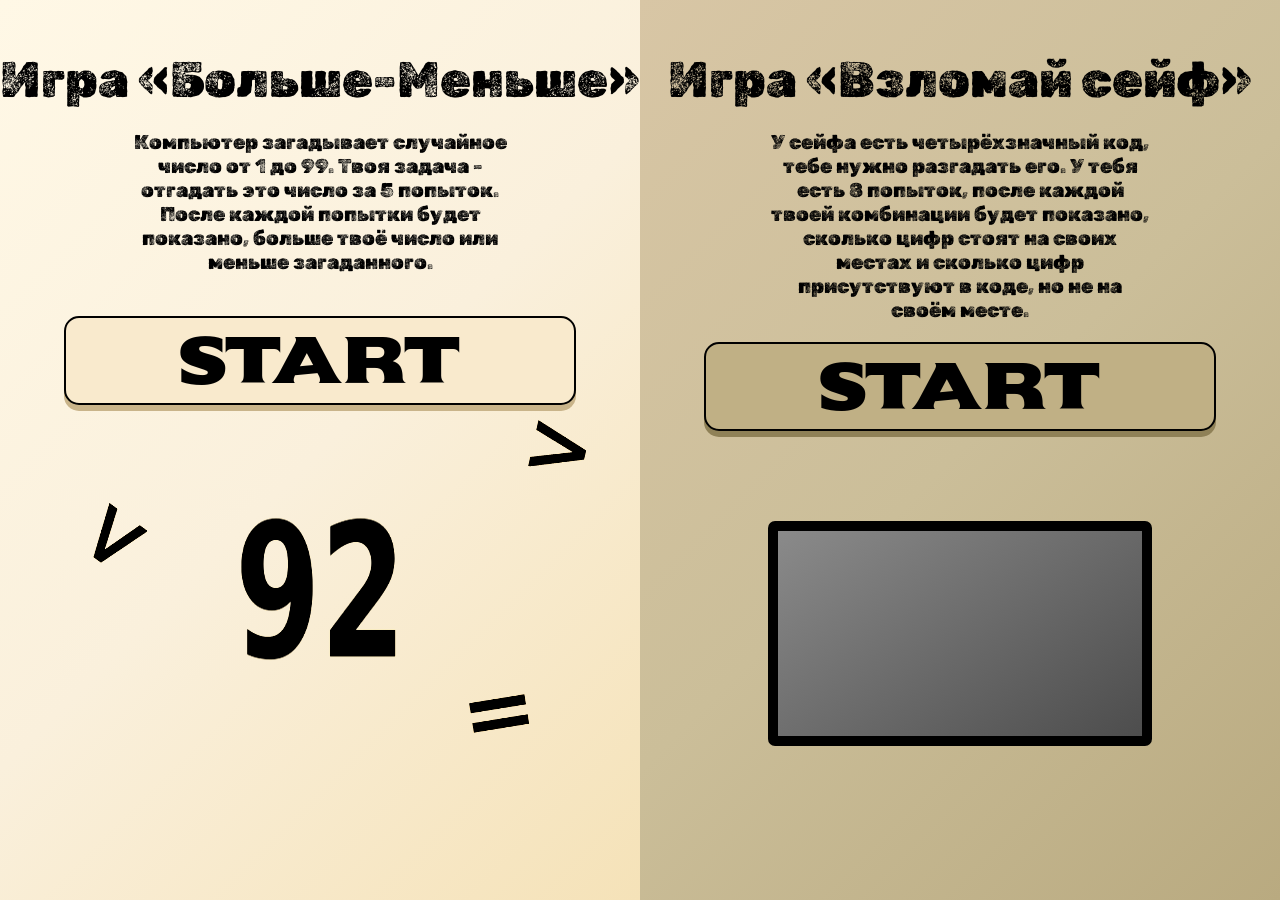
<file: Index.html>
<!DOCTYPE html>
<html lang="en">
<head>
    <link rel="stylesheet" href="style.css">
    <script src="script.js" defer></script>
    <meta charset="UTF-8">
    <meta name="viewport" content="width=device-width, initial-scale=1.0">
    <title>2 in 1</title>
</head>
<body>
    <div class="one">
        <p class="title1"> Игра «Больше-Меньше» </p>
        <p class="txt1"> Компьютер загадывает случайное число от 1 до 99. Твоя задача - отгадать это число за 5 попыток. После каждой попытки будет показано, больше твоё число или меньше загаданного.</p>
        <div class="button1"> Start </div>
        <img class='numbers' src="numbers.gif">
        <audio id="bg-audio" loop>
            <source src="music.mp3" type="audio/mpeg">
        </audio>
        <img class='equals' src="equals.gif">
        <img class='less' src="less_than.gif">
        <img class='greater' src="greater_than.gif">
    </div>
    <div class="two"> 
        <p class="title2"> Игра «Взломай сейф» </p>
        <p class="txt2"> У сейфа есть четырёхзначный код, тебе нужно разгадать его. У тебя есть 8 попыток, после каждой твоей комбинации будет показано, сколько цифр стоят на своих местах и сколько цифр присутствуют в коде, но не на своём месте. </p>
        <div class="button2"> Start </div>
        <div class="safe">
            <div>
                
            </div>
        </div>
    </div>
</body>
</file>
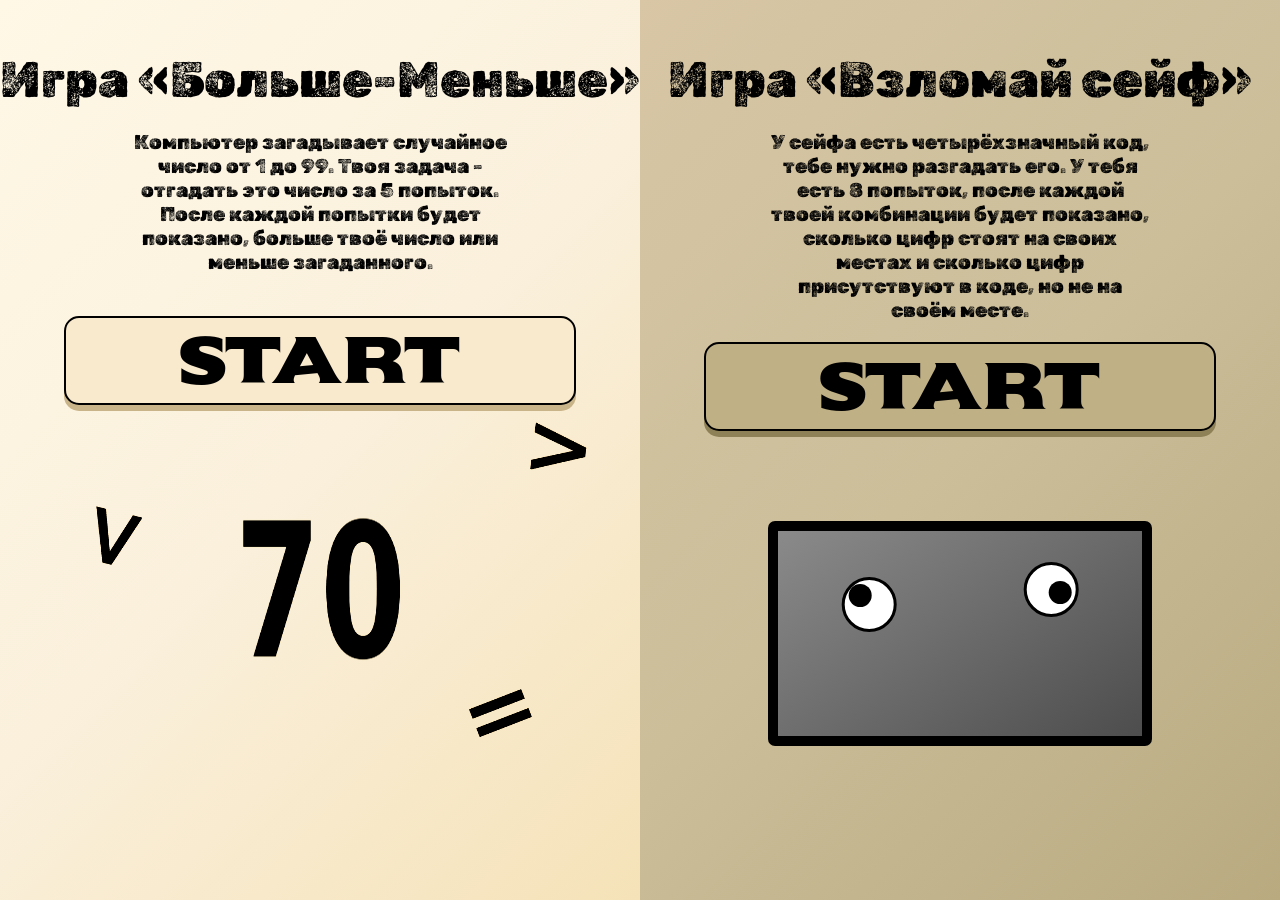
<file: index.html>
<!DOCTYPE html>
<html lang="en">
<head>
    <link rel="stylesheet" href="style.css">
    <script src="script.js" defer></script>
    <meta charset="UTF-8">
    <meta name="viewport" content="width=device-width, initial-scale=1.0">
    <title>2 in 1</title>
</head>
<body>
    <!-- Yandex.Metrika counter -->
    <script type="text/javascript">
        (function(m,e,t,r,i,k,a){
            m[i]=m[i]||function(){(m[i].a=m[i].a||[]).push(arguments)};
            m[i].l=1*new Date();
            for (var j = 0; j < document.scripts.length; j++) {if (document.scripts[j].src === r) { return; }}
            k=e.createElement(t),a=e.getElementsByTagName(t)[0],k.async=1,k.src=r,a.parentNode.insertBefore(k,a)
        })(window, document,'script','https://mc.yandex.ru/metrika/tag.js?id=114110083', 'ym');

        ym(114110083, 'init', {ssr:true, webvisor:true, clickmap:true, ecommerce:"dataLayer", referrer: document.referrer, url: location.href, accurateTrackBounce:true, trackLinks:true});
    </script>
    <noscript><div><img src="https://mc.yandex.ru/watch/114110083" style="position:absolute; left:-9999px;" alt="" /></div></noscript>
    <!-- /Yandex.Metrika counter -->
    <div class="one">
        <p class="title1"> Игра «Больше-Меньше» </p>
        <p class="txt1"> Компьютер загадывает случайное число от 1 до 99. Твоя задача - отгадать это число за 5 попыток. После каждой попытки будет показано, больше твоё число или меньше загаданного.</p>
        <div class="button1"> Start </div>
        <img class='numbers' src="numbers.gif">
        <audio id="bg-audio" loop>
            <source src="music.mp3" type="audio/mpeg">
        </audio>
        <img class='equals' src="equals.gif">
        <img class='less' src="less_than.gif">
        <img class='greater' src="greater_than.gif">
    </div>
    <div class="two"> 
        <p class="title2"> Игра «Взломай сейф» </p>
        <p class="txt2"> У сейфа есть четырёхзначный код, тебе нужно разгадать его. У тебя есть 8 попыток, после каждой твоей комбинации будет показано, сколько цифр стоят на своих местах и сколько цифр присутствуют в коде, но не на своём месте. </p>
        <div class="button2"> Start </div>
        
        <div class="safe">
            <div class="safe-inner">
                <div class="safe-eyes">
                    <span class="eye eye-left">
                        <span class="pupil"></span>
                    </span>

                    <span class="eye eye-right">
                        <span class="pupil"></span>
                    </span>
                </div>
            </div>
        </div>
    </div>
    
</body>
</file>
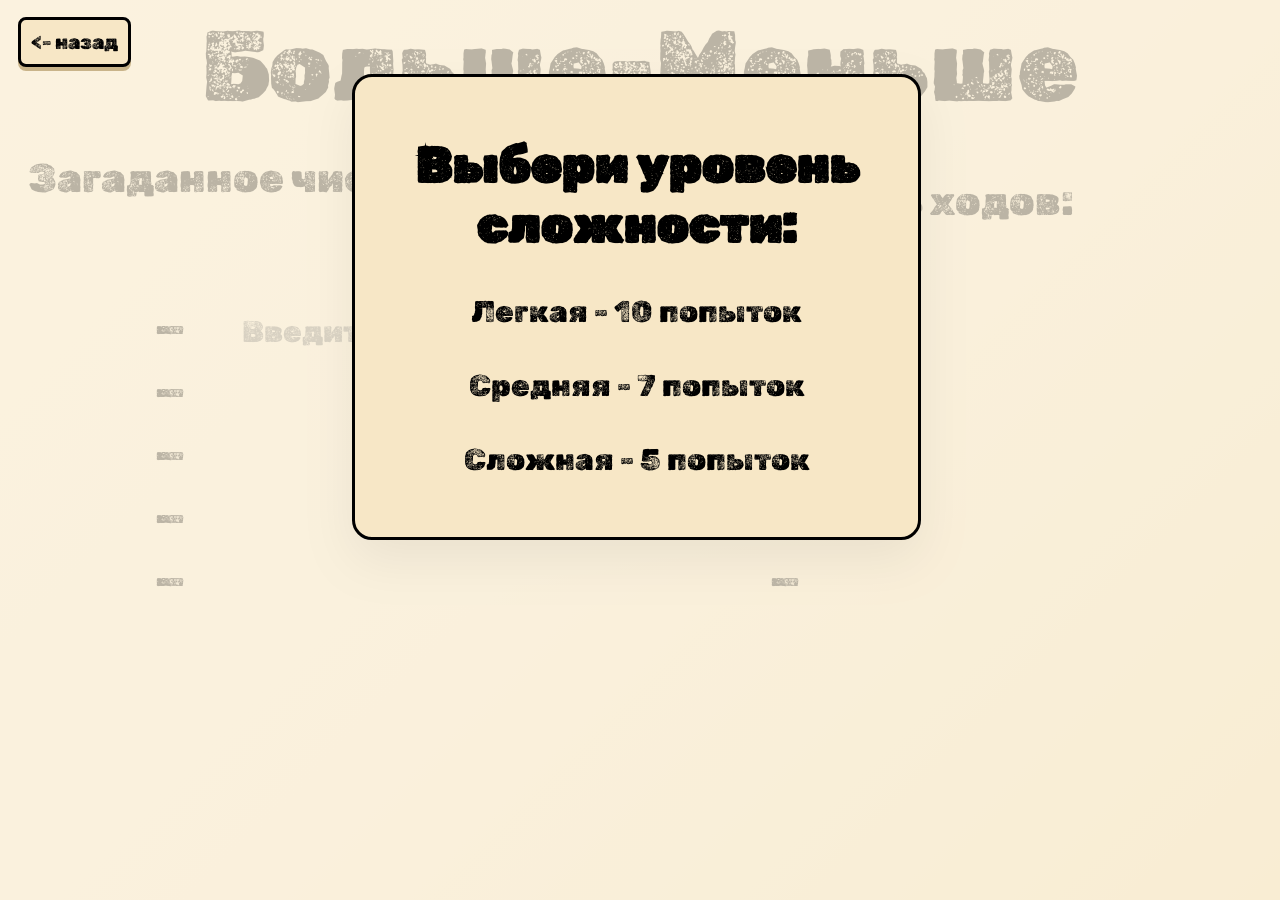
<file: more_less.html>
<!DOCTYPE html>
<html lang="en">
<head>
    <link rel="stylesheet" href="more_less.css">
    <script src="more_less.js" defer></script>
    <meta charset="UTF-8">
    <meta name="viewport" content="width=device-width, initial-scale=1.0">
    <title> Игра «Больше-Меньше» </title>
</head>
<body>
    
    <p  class="exit"> <- назад </p>

    <div class="option">
        <h1> Выбери уровень сложности:</h1>
        <p class="variant easy"> Легкая - 10 попыток </p>
        <p class="variant midd"> Средняя - 7 попыток</p>
        <p class="variant hard"> Сложная - 5 попыток</p>
    </div>
    <p class="title"> Больше-Меньше </p>
    <div class="block1"> 
        <p> Загаданное число ⠀⠀ — ⠀⠀ </p>
        <p class="number">  ? </p>
        <div class="block2"> 
            <p> Осталось ходов:⠀⠀ </p>
            <p class='moves'> ⠀⠀⠀⠀   </p>
            <p class="restart"> Играсть снова </p>
        </div>
    </div>
    <div class="block3">
        <div class="block4">
            <p class=''> ⠀⠀ — <input type="number" class="guess-input" placeholder="Введите число..." autofocus> </p>
            <p> ⠀⠀ — <input type="number" class="guess-input" disabled> </p>
            <p> ⠀⠀ — <input type="number" class="guess-input" disabled> </p>
            <p> ⠀⠀ — <input type="number" class="guess-input" disabled> </p>
            <p> ⠀⠀ — <input type="number" class="guess-input" disabled> </p>
            <p class="ez"> ⠀⠀ — <input type="number" class="guess-input" disabled> </p>
            <p class="ez"> ⠀⠀ — <input type="number" class="guess-input" disabled> </p>
            <p class="ez mid"> ⠀⠀ — <input type="number" class="guess-input" disabled> </p>
            <p class="ez mid"> ⠀⠀ — <input type="number" class="guess-input" disabled> </p>
            <p class="ez mid"> ⠀⠀ — <input type="number" class="guess-input" disabled> </p>
        </div>
    </div>
</body>
</file>
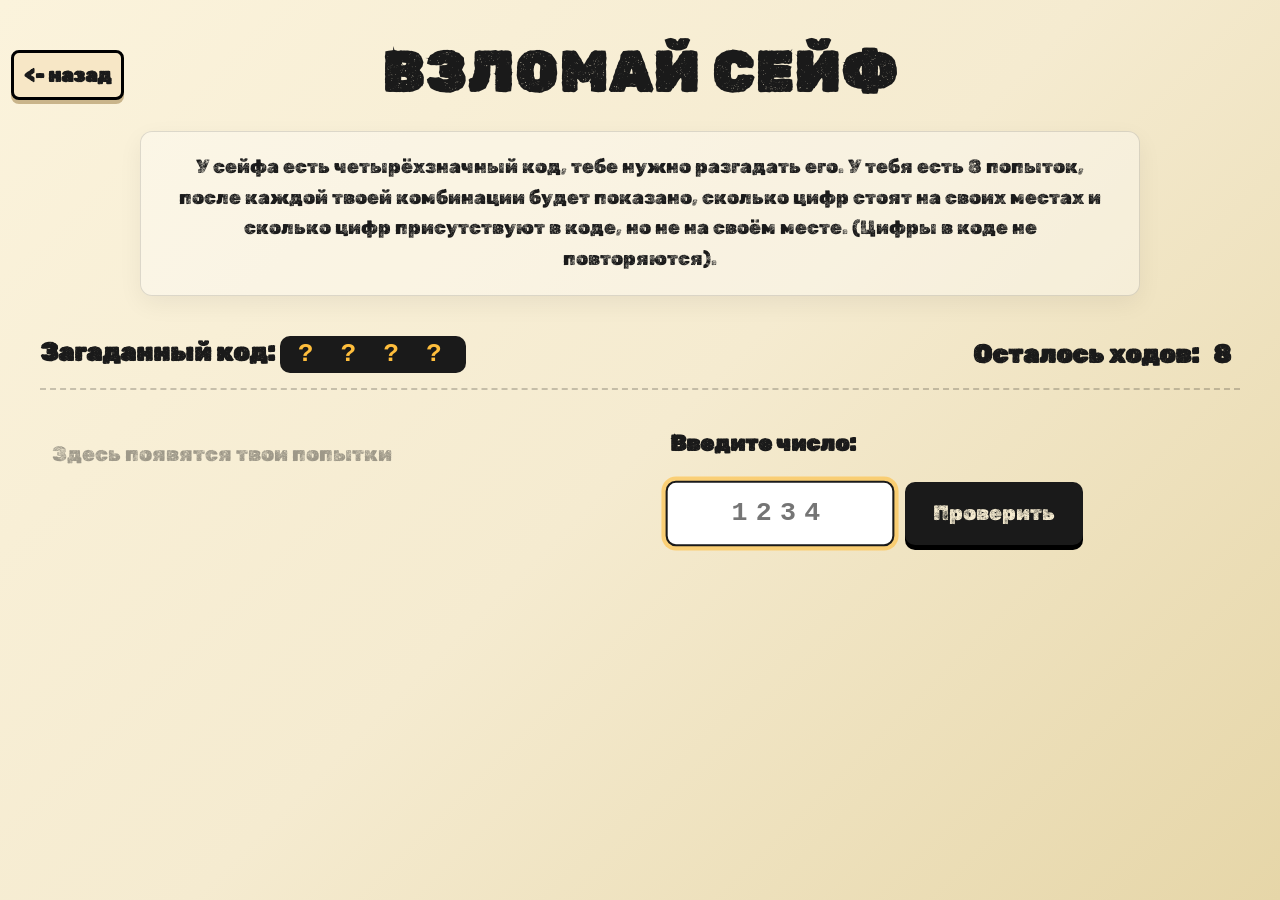
<file: safe.html>
<!DOCTYPE html>
<html lang="en">
<head>
    <link rel="stylesheet" href="safe.css">
    <script src="safe.js" defer></script>
    <meta charset="UTF-8">
    <meta name="viewport" content="width=device-width, initial-scale=1.0">
    <title>Crack the safe</title>
</head>
<body>
    
    <h3  class="exit"> <- назад </h3>

    <div class="container">
        <h1>Взломай сейф</h1>
        
        <div class="description">
            У сейфа есть четырёхзначный код, тебе нужно разгадать его. У тебя есть 8 попыток, 
            после каждой твоей комбинации будет показано, сколько цифр стоят на своих местах 
            и сколько цифр присутствуют в коде, но не на своём месте. (Цифры в коде не повторяются).
        </div>

        <div class="game-status">
            <div>Загаданный код: <span id="secret-display">? ? ? ?</span></div>
            <div>Осталось ходов: <span id="attempts-left">5</span></div>
        </div>

        <div class="game-area">
            <div class="history-panel" id="history-panel">
            </div>

            <div class="input-panel">
                <label for="user-guess">Введите число:</label>
                <div class="input-group">
                    <input type="text" id="user-guess" maxlength="4" placeholder="1234" autocomplete="off">
                    <button id="submit-btn">Проверить</button>
                </div>
                <div class="message" id="message"></div>
                <button id="restart-btn" style="display: none; margin-top: 10px;">Играть снова</button>
            </div>
        </div>
    </div>
</body>
</file>
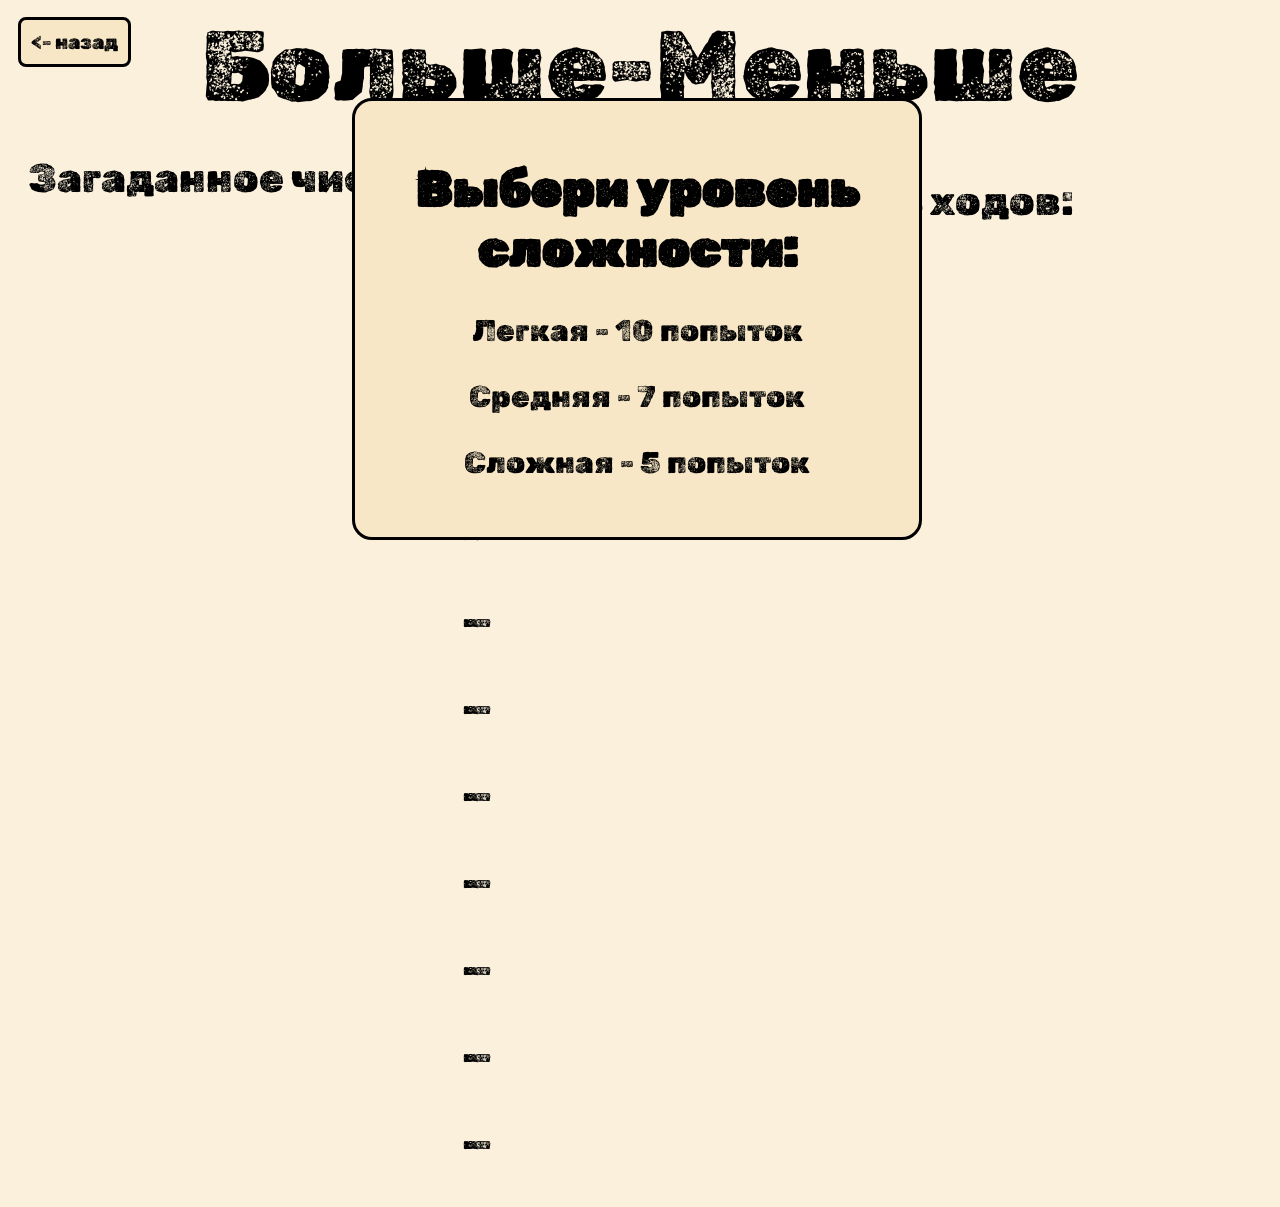
<file: Project 2 in 1/more_less.html>
<!DOCTYPE html>
<html lang="en">
<head>
    <link rel="stylesheet" href="more_less.css">
    <script src="more_less.js" defer></script>
    <meta charset="UTF-8">
    <meta name="viewport" content="width=device-width, initial-scale=1.0">
    <title> Игра «Больше-Меньше» </title>
</head>
<body>
    
    <p  class="exit"> <- назад </p>

    <div class="option">
        <h1> Выбери уровень сложности:</h1>
        <p class="variant easy"> Легкая - 10 попыток </p>
        <p class="variant midd"> Средняя - 7 попыток</p>
        <p class="variant hard"> Сложная - 5 попыток</p>
    </div>
    <p class="title"> Больше-Меньше </p>
    <div class="block1"> 
        <p> Загаданное число ⠀⠀ — ⠀⠀ </p>
        <p class="number">  ? </p>
        <div class="block2"> 
            <p> Осталось ходов:⠀⠀ </p>
            <p class='moves'> ⠀⠀⠀⠀ </p>
        </div>
    </div>
    <div class="block3">
        <div class="block4">
            <p class=''> ⠀⠀ — <input type="number" class="guess-input" placeholder="Введите число..." autofocus> </p>
            <p> ⠀⠀ — <input type="number" class="guess-input" disabled> </p>
            <p> ⠀⠀ — <input type="number" class="guess-input" disabled> </p>
            <p> ⠀⠀ — <input type="number" class="guess-input" disabled> </p>
            <p> ⠀⠀ — <input type="number" class="guess-input" disabled> </p>
            <p class="ez"> ⠀⠀ — <input type="number" class="guess-input" disabled> </p>
            <p class="ez"> ⠀⠀ — <input type="number" class="guess-input" disabled> </p>
            <p class="ez mid"> ⠀⠀ — <input type="number" class="guess-input" disabled> </p>
            <p class="ez mid"> ⠀⠀ — <input type="number" class="guess-input" disabled> </p>
            <p class="ez mid"> ⠀⠀ — <input type="number" class="guess-input" disabled> </p>
        </div>
    </div>
</body>
</file>
<file: style.css>
@import url('https://fonts.googleapis.com/css2?family=Sekuya&display=swap');
@import url('https://fonts.googleapis.com/css2?family=Black+Ops+One&display=swap');
@import url('https://fonts.googleapis.com/css2?family=Rubik+Dirt&display=swap');

body {
    width: 100vw;
    height: 100vh;
    margin: 0;
    display: flex;
    flex-direction: row;
    overflow: hidden;
    animation: pageIn 0.8s ease both;
}

@keyframes pageIn {
    from { opacity: 0; }
    to   { opacity: 1; }
}

@keyframes slideLeft {
    from { opacity: 0; transform: translateX(-60px); }
    to   { opacity: 1; transform: translateX(0); }
}

@keyframes slideRight {
    from { opacity: 0; transform: translateX(60px); }
    to   { opacity: 1; transform: translateX(0); }
}

@keyframes dropIn {
    from { opacity: 0; transform: translateY(-30px); }
    to   { opacity: 1; transform: translateY(0); }
}

@keyframes float {
    0%, 100% { transform: translateY(0) rotate(-3deg); }
    50%      { transform: translateY(-14px) rotate(3deg); }
}

@keyframes safeGlow {
    0%, 100% { box-shadow: 0 0 0 rgba(0, 0, 0, 0); }
    50%      { box-shadow: 0 0 25px rgba(90, 60, 20, 0.45); }
}

.one {
    width: 50vw;
    height: 100vh;
    text-align: center;
    background: linear-gradient(135deg, #fff8e6 0%, #faf0dc 50%, #f5e2b8 100%);
    animation: slideLeft 0.9s cubic-bezier(.2, .8, .2, 1) both;
    position: relative;
    overflow: hidden;
}

.title1 {
    font-size: 50px;
    font-family: "Rubik Dirt", system-ui;
    animation: dropIn 0.9s 0.3s ease both;
}

.txt1 {
    text-align: center;
    margin: 0 auto;
    margin-top: -30px;
    font-family: "Rubik Dirt", system-ui;
    width: 30vw;
    font-size: 20px;
    animation: dropIn 0.9s 0.5s ease both;
}

.button1 {
    font-size: 65px;
    border: 2px solid black;
    margin-top: 42px;
    margin-left: 5vw;
    margin-right: 5vw;
    cursor: pointer;
    user-select: none;
    font-family: "Sekuya", system-ui;
    background-color: #f9eacd;
    border-radius: 15px;
    box-shadow: 0 6px 0 #c9b48a;
    transition: transform 0.25s ease, box-shadow 0.25s ease, background-color 0.25s ease;
    animation: dropIn 0.9s 0.7s ease both;
}

.button1:hover {
    background-color: #f8e0af;
    transform: translateY(-4px) scale(1.04);
    box-shadow: 0 12px 0 #c9b48a, 0 18px 30px rgba(0, 0, 0, 0.2);
}

.button1:active {
    transform: translateY(4px) scale(0.98);
    box-shadow: 0 2px 0 #c9b48a;
}

.numbers {
    margin-top: 10vh;
    width: 15vw;
    height: 20vh;
    user-select: none;
    animation: float 5s ease-in-out infinite;
}

.equals {
    width: 100px;
    height: 100px;
    position: absolute;
    top: 73vh;
    left: 35vw;
    user-select: none;
    animation: float 4s 0.4s ease-in-out infinite;
}

.less {
    width: 95px;
    height: 95px;
    position: absolute;
    user-select: none;
    left: 40vw;
    bottom: 45vh;
    animation: float 4.5s 0.8s ease-in-out infinite;
}

.greater {
    width: 95px;
    height: 95px;
    position: absolute;
    bottom: 35vh;
    left: 5vw;
    user-select: none;
    animation: float 5s 1.2s ease-in-out infinite;
}

.two {
    width: 50vw;
    height: 100vh;
    background: linear-gradient(135deg, #d8c6a5 0%, #cbbe99 50%, #b9aa80 100%);
    text-align: center;
    animation: slideRight 0.9s cubic-bezier(.2, .8, .2, 1) both;
    overflow: hidden;

    perspective: 1000px; 
}

.title2 {
    font-size: 50px;
    font-family: "Rubik Dirt", system-ui;
    animation: dropIn 0.9s 0.3s ease both;
}

.txt2 {
    text-align: center;
    margin: 0 auto;
    margin-top: -30px;
    font-family: "Rubik Dirt", system-ui;
    width: 30vw;
    font-size: 20px;
    animation: dropIn 0.9s 0.5s ease both;
}

.button2 {
    font-size: 65px;
    border: 2px solid black;
    margin-top: 20px;
    margin-left: 5vw;
    margin-right: 5vw;
    cursor: pointer;
    user-select: none;
    font-family: "Sekuya", system-ui;
    background-color: #c0b085;
    border-radius: 15px;
    box-shadow: 0 6px 0 #8f8157;
    transition: transform 0.25s ease, box-shadow 0.25s ease, background-color 0.25s ease;
    animation: dropIn 0.9s 0.7s ease both;
}

.button2:hover {
    background-color: #aca287;
    transform: translateY(-4px) scale(1.04);
    box-shadow: 0 12px 0 #8f8157, 0 18px 30px rgba(0, 0, 0, 0.25);
}

.button2:active {
    transform: translateY(4px) scale(0.98);
    box-shadow: 0 2px 0 #8f8157;
}

.safe {
    box-sizing: border-box;

    border: 10px solid black;
    border-radius: 7px;

    margin: 10vh 10vw 0;

    height: 25vh;
    padding: 10px;

    background: linear-gradient(
        145deg,
        #8a8a8a,
        #4d4d4d
    );

    transform-style: preserve-3d;
    transform-origin: center center;

    transition: transform 0.3s ease-out;

    will-change: transform;
}

.safe-eyes {
    position: absolute;
    top: 15%;
    left: 50%;

    transform: translateX(-50%);

    width: 65%;

    display: flex;
    justify-content: space-between;
    align-items: flex-start;

    z-index: 10;
    pointer-events: none;
}

.eye {
    position: relative;

    width: 55px;
    height: 55px;

    flex-shrink: 0;

    background: white;
    border: 3px solid black;
    border-radius: 50%;

    box-sizing: border-box;
    overflow: hidden;
}

.eye-left {
    margin-top: 15px;
}

.pupil {
    position: absolute;

    width: 23px;
    height: 23px;

    background: black;
    border-radius: 50%;
}

.eye-left .pupil {
    left: 4px;
    top: 4px;
}

.eye-right .pupil {
    right: 4px;
    top: 16px;
}

.transition {
    position: fixed;
    inset: 0;
    z-index: 100;
    pointer-events: none;
    background: #faf0dc;
    clip-path: circle(0 at var(--x, 50%) var(--y, 50%));
    transition: clip-path 0.8s cubic-bezier(.77, 0, .18, 1);
}

.transition.active {
    pointer-events: all;
    clip-path: circle(150vmax at var(--x, 50%) var(--y, 50%));
}

.numbers,
.equals,
.less,
.greater {
    filter: contrast(1.4);
    mix-blend-mode: multiply;
}
</file>
<file: more_less.css>
@import url('https://fonts.googleapis.com/css2?family=Rubik+Dirt&display=swap');

/* ---------- Анимации ---------- */
@keyframes pageIn   { from { opacity: 0; } to { opacity: 1; } }
@keyframes dropIn   { from { opacity: 0; transform: translateY(-30px); } to { opacity: 1; transform: translateY(0); } }
@keyframes rowIn    { from { opacity: 0; transform: translateX(-40px); } to { opacity: 1; transform: translateX(0); } }
@keyframes modalIn  { from { opacity: 0; transform: scale(0.85); } to { opacity: 1; transform: scale(1); } }
@keyframes pop      { 0% { transform: scale(1); } 40% { transform: scale(1.5); } 100% { transform: scale(1); } }
@keyframes shake    { 0%, 100% { transform: translateX(0); } 20%, 60% { transform: translateX(-8px); } 40%, 80% { transform: translateX(8px); } }
@keyframes reveal   { 0% { transform: scale(0.3) rotate(-15deg); opacity: 0; } 70% { transform: scale(1.3) rotate(5deg); } 100% { transform: scale(1) rotate(0); opacity: 1; } }
@keyframes fall     { to { transform: translate(var(--dx), 110vh) rotate(720deg); } }
@keyframes pulse    { 0%, 100% { box-shadow: 0 0 0 0 rgba(180, 140, 60, 0.45); } 50% { box-shadow: 0 0 0 10px rgba(180, 140, 60, 0); } }

body {
    background: linear-gradient(135deg, #fff8e6 0%, #faf0dc 50%, #f5e2b8 100%) fixed;
    font-family: "Rubik Dirt", system-ui;
    overflow-x: hidden;
    animation: pageIn 0.8s ease both;
}

.title {
    text-align: center;
    font-family: "Rubik Dirt", system-ui;
    font-size: 100px;
    margin-top: -1px;
    animation: dropIn 0.9s 0.2s ease both;
}

.block1 {
    width: 100vw;
    margin-top: -120px;
    margin-left: 20px;
    font-size: 40px;
    display: flex;
    flex-direction: row;
    align-items: center;
    animation: dropIn 0.9s 0.4s ease backwards;
}

.number {
    font-size: 60px;
    display: inline-block;
}

.number.reveal { animation: reveal 0.8s cubic-bezier(.2, 1.2, .3, 1) both; }
.number.win    { color: #2a9d3f; text-shadow: 0 0 18px rgba(42, 157, 63, 0.5); }
.number.lose   { color: #d62828; text-shadow: 0 0 18px rgba(214, 40, 40, 0.4); }

.block2 {
    width: 60vw;
    display: flex;
    flex-direction: row;
    align-items: center;
    justify-content: right;
}

.moves {
    font-size: 60px;
    display: inline-block;
    min-width: 70px;
    text-align: center;
}

.moves.pop { animation: pop 0.4s ease; }

.block4 {
    font-size: 40px;
    text-align: center;
}

.block4 p {
    display: inline-block;
    min-width: 560px;
    margin: 6px 0;
    padding: 2px 24px;
    border-radius: 16px;
    transition: background 0.4s ease, box-shadow 0.4s ease, transform 0.4s ease;
    animation: rowIn 0.6s ease both;
}

.block4 p:nth-child(1)  { animation-delay: 0.5s; }
.block4 p:nth-child(2)  { animation-delay: 0.6s; }
.block4 p:nth-child(3)  { animation-delay: 0.7s; }
.block4 p:nth-child(4)  { animation-delay: 0.8s; }
.block4 p:nth-child(5)  { animation-delay: 0.9s; }
.block4 p:nth-child(n+6) { animation-delay: 1s; }

.block4 p.off { display: none !important; }

.block4 p:has(.guess-input:not(:disabled)) {
    background: rgba(255, 255, 255, 0.6);
    transform: scale(1.05);
    animation: pulse 1.8s ease-in-out infinite;
}

.guess-input {
    background: transparent;
    border: none;
    color: black;
    font-family: "Rubik Dirt", system-ui;
    font-size: 30px;
    width: 380px;
    outline: none;
    text-align: center;
    transition: color 0.3s ease;
}

.guess-input.more  { color: #1d6fd8; }   
.guess-input.less  { color: #e07a1f; }  
.guess-input.win   { color: #2a9d3f; }
.guess-input.shake { animation: shake 0.4s ease; }

.option {
    background-color: #f7e7c6;
    text-align: center;
    padding: 2%;
    margin: auto;
    width: 40%;
    position: absolute;
    right: 28%;
    bottom: 40%;
    border: black solid 3px;
    border-radius: 20px;
    z-index: 10;
    box-shadow: 0 0 0 100vmax rgba(250, 240, 220, 0.75), 0 20px 50px rgba(0, 0, 0, 0.25);
    animation: modalIn 0.6s 0.3s cubic-bezier(.2, 1.1, .3, 1) both;
    transition: opacity 0.5s ease, transform 0.5s ease, visibility 0.5s;
}

.option.hide {
    opacity: 0;
    visibility: hidden;
    transform: scale(0.9);
    pointer-events: none;
}

.option h1 { font-size: 50px; }

.option p {
    font-size: 30px;
    cursor: pointer;
    border-radius: 12px;
    padding: 4px 10px;
    transition: background-color 0.25s ease, transform 0.25s ease;
}

.option p:hover {
    background-color: #d3c098;
    transform: scale(1.06);
}

.option p:active { transform: scale(0.97); }

.exit {
    background-color: #f7e7c6;
    position: absolute;
    padding: 10px;
    border: black solid 3px;
    border-radius: 8px;
    margin: 10px;
    font-size: 20px;
    cursor: pointer;
    z-index: 11;
    box-shadow: 0 4px 0 #c9b48a;
    transition: transform 0.25s ease, background-color 0.25s ease, box-shadow 0.25s ease;
}

.exit:hover {
    background-color: #d3c098;
    transform: translateX(-4px);
    box-shadow: 0 8px 0 #c9b48a;
}

.restart {
    height: fit-content;
    width: 10vw;
    background-color: #f7e7c6;
    border: black solid 3px;
    font-family: "Rubik Dirt", system-ui;
    font-size: 25px;
    border-radius: 8px;
    padding: 10px 20px;
    cursor: pointer;
    margin-left: 20px;
    position: fixed;
    bottom: 50vh;
    right: 16vw;
    z-index: 20;
    box-shadow: 0 4px 0 #c9b48a;
    opacity: 0;
    visibility: hidden;
    transform: scale(0.7);
    transition: opacity 0.5s ease, transform 0.5s cubic-bezier(.2, 1.4, .3, 1), visibility 0.5s, background-color 0.25s ease;
}

.restart.show {
    opacity: 1;
    visibility: visible;
    transform: scale(1);
}

.restart.show:hover {
    background-color: #d3c098;
    transform: scale(1.08);
}

.confetti {
    position: fixed;
    top: -20px;
    width: 10px;
    height: 14px;
    border-radius: 2px;
    pointer-events: none;
    z-index: 50;
    animation: fall linear forwards;
}

.transition {
    position: fixed;
    inset: 0;
    z-index: 100;
    pointer-events: none;
    background: #faf0dc;
    clip-path: circle(0 at var(--x, 50%) var(--y, 50%));
    transition: clip-path 0.8s cubic-bezier(.77, 0, .18, 1);
}

.transition.active {
    pointer-events: all;
    clip-path: circle(150vmax at var(--x, 50%) var(--y, 50%));
}
</file>
<file: safe.css>
@import url('https://fonts.googleapis.com/css2?family=Rubik+Dirt&display=swap');

* {
    box-sizing: border-box;
    margin: 0;
    padding: 0;
}

@keyframes pageIn  { from { opacity: 0; } to { opacity: 1; } }
@keyframes dropIn  { from { opacity: 0; transform: translateY(-30px); } to { opacity: 1; transform: translateY(0); } }
@keyframes riseIn  { from { opacity: 0; transform: translateY(30px); } to { opacity: 1; transform: translateY(0); } }
@keyframes itemIn  { from { opacity: 0; transform: translateX(-40px) scale(0.95); } to { opacity: 1; transform: translateX(0) scale(1); } }
@keyframes pop     { 0% { transform: scale(1); } 40% { transform: scale(1.6); } 100% { transform: scale(1); } }
@keyframes shake   { 0%, 100% { transform: translateX(0); } 20%, 60% { transform: translateX(-9px); } 40%, 80% { transform: translateX(9px); } }
@keyframes reveal  { 0% { transform: scale(0.3) rotate(-10deg); opacity: 0; } 70% { transform: scale(1.2) rotate(3deg); } 100% { transform: scale(1) rotate(0); opacity: 1; } }
@keyframes glow    { 0%, 100% { box-shadow: 0 0 8px rgba(255, 190, 60, 0.35); } 50% { box-shadow: 0 0 22px rgba(255, 190, 60, 0.8); } }
@keyframes fall    { to { transform: translate(var(--dx), 110vh) rotate(720deg); } }

body {
    font-family: "Rubik Dirt", Arial, sans-serif;
    background: linear-gradient(135deg, #fbf3dc 0%, #f5ebd0 50%, #e6d6a8 100%) fixed;
    color: #1a1a1a;
    display: flex;
    flex-direction: column;
    align-items: center;
    min-height: 100vh;
    padding: 40px 20px;
    overflow-x: hidden;
    animation: pageIn 0.8s ease backwards;
}

.container {
    width: 100%;
    max-width: 1400px;
    display: flex;
    flex-direction: column;
    align-items: center;
    padding: 0 20px;
}

h1 {
    font-size: 3.5rem;
    text-transform: uppercase;
    letter-spacing: 2px;
    margin-bottom: 25px;
    text-align: center;
    font-weight: 900;
    animation: dropIn 0.9s 0.2s ease backwards;
}

.description {
    background-color: rgba(255, 255, 255, 0.35);
    border: 1px solid rgba(0, 0, 0, 0.12);
    padding: 20px 30px;
    border-radius: 12px;
    margin-bottom: 40px;
    text-align: center;
    line-height: 1.6;
    max-width: 1000px;
    font-size: 1.2rem;
    box-shadow: 0 8px 24px rgba(0, 0, 0, 0.06);
    animation: dropIn 0.9s 0.4s ease backwards;
}

.game-status {
    display: flex;
    justify-content: space-between;
    align-items: center;
    width: 100%;
    font-size: 1.6rem;
    font-weight: bold;
    margin-bottom: 40px;
    border-bottom: 2px dashed rgba(0, 0, 0, 0.2);
    padding-bottom: 15px;
    animation: dropIn 0.9s 0.6s ease backwards;
}

#secret-display {
    display: inline-block;
    font-family: "Courier New", monospace;
    letter-spacing: 6px;
    background: #1a1a1a;
    color: #ffbe3c;
    padding: 4px 18px;
    border-radius: 10px;
    animation: glow 2.5s ease-in-out infinite;
}

#secret-display.reveal { animation: reveal 0.8s cubic-bezier(.2, 1.2, .3, 1) backwards; }
#secret-display.win    { color: #5bd36e; box-shadow: 0 0 24px rgba(91, 211, 110, 0.7); }
#secret-display.lose   { color: #ff5a5a; box-shadow: 0 0 24px rgba(255, 90, 90, 0.7); }

#attempts-left {
    display: inline-block;
    min-width: 36px;
    text-align: center;
    transition: color 0.4s ease;
}

#attempts-left.pop { animation: pop 0.4s ease; }
#attempts-left.low { color: #d62828; }

/* ---------- Игровая зона ---------- */
.game-area {
    display: flex;
    width: 100%;
    gap: 60px;
}

.history-panel {
    flex: 1;
    display: flex;
    flex-direction: column;
    gap: 12px;
    min-height: 300px;
}

.history-panel:empty::before {
    content: "Здесь появятся твои попытки";
    opacity: 0.4;
    font-size: 1.3rem;
    padding: 12px;
}

.history-item {
    font-size: 1.3rem;
    padding: 12px 16px;
    background: rgba(255, 255, 255, 0.45);
    border-bottom: 2px solid rgba(0, 0, 0, 0.1);
    border-radius: 12px;
    display: flex;
    justify-content: space-between;
    align-items: center;
    gap: 12px;
    animation: itemIn 0.5s cubic-bezier(.2, 1, .3, 1) backwards;
}

.digits { display: flex; gap: 6px; }

.digit {
    font-family: "Courier New", monospace;
    width: 38px;
    height: 46px;
    display: flex;
    align-items: center;
    justify-content: center;
    background: #1a1a1a;
    color: #f5ebd0;
    border-radius: 8px;
    font-size: 1.5rem;
}

.badges { display: flex; gap: 8px; flex-wrap: wrap; justify-content: flex-end; }

.badge {
    font-size: 0.95rem;
    padding: 5px 10px;
    border-radius: 20px;
    white-space: nowrap;
}

.badge.good { background: #c8f0cf; color: #1f6b2c; }
.badge.warn { background: #ffe1b8; color: #9a5a00; }

.input-panel {
    flex: 1;
    display: flex;
    flex-direction: column;
    align-items: flex-start;
    gap: 25px;
    animation: riseIn 0.9s 0.8s ease backwards;
}

label {
    font-size: 1.4rem;
    font-weight: bold;
}

.input-group {
    display: flex;
    gap: 15px;
    width: 100%;
}

input[type="text"] {
    font-size: 1.6rem;
    padding: 15px;
    border: 2px solid #1a1a1a;
    background-color: rgba(255, 255, 255, 0.5);
    border-radius: 10px;
    width: 220px;
    text-align: center;
    letter-spacing: 8px;
    font-weight: bold;
    font-family: "Courier New", monospace;
    outline: none;
    transition: box-shadow 0.3s ease, transform 0.3s ease, background-color 0.3s ease;
}

input[type="text"]:focus {
    background-color: #fff;
    transform: scale(1.04);
    box-shadow: 0 0 0 4px rgba(255, 190, 60, 0.6);
}

input[type="text"].shake { animation: shake 0.4s ease; }

button {
    font-family: "Rubik Dirt", Arial, sans-serif;
    font-size: 1.3rem;
    padding: 12px 26px;
    border: 2px solid #1a1a1a;
    border-radius: 10px;
    background-color: #1a1a1a;
    color: #f5ebd0;
    cursor: pointer;
    box-shadow: 0 5px 0 #000;
    transition: transform 0.25s ease, box-shadow 0.25s ease, background-color 0.25s ease, color 0.25s ease, opacity 0.4s ease;
}

button:hover {
    background-color: #f5ebd0;
    color: #1a1a1a;
    transform: translateY(-3px);
    box-shadow: 0 9px 0 #000;
}

button:active {
    transform: translateY(3px);
    box-shadow: 0 2px 0 #000;
}

button:disabled {
    background-color: #ccc;
    color: #666;
    border-color: #999;
    box-shadow: 0 5px 0 #999;
    cursor: not-allowed;
    transform: none;
}

#restart-btn {
    margin-top: 10px;
    display: block;
    opacity: 0;
    visibility: hidden;
    transform: scale(0.7);
    transition: opacity 0.5s ease, transform 0.5s cubic-bezier(.2, 1.4, .3, 1), visibility 0.5s,
                background-color 0.25s ease, color 0.25s ease, box-shadow 0.25s ease;
}

#restart-btn.show {
    opacity: 1;
    visibility: visible;
    transform: scale(1);
}

#restart-btn.show:hover { transform: scale(1.08); }

.message {
    font-size: 1.6rem;
    font-weight: bold;
    margin-top: 20px;
    min-height: 40px;
    transition: color 0.3s ease;
}

.message.win   { color: #1f8a33; animation: reveal 0.7s ease backwards; }
.message.lose  { color: #d62828; animation: reveal 0.7s ease backwards; }
.message.error { color: #d62828; }

.exit {
    background-color: #f7e7c6;
    position: absolute;
    padding: 10px;
    border: black solid 3px;
    border-radius: 8px;
    margin: 10px;
    font-size: 20px;
    cursor: pointer;
    left: 1px;
    text-align: center;
    z-index: 5;
    box-shadow: 0 4px 0 #c9b48a;
    transition: transform 0.25s ease, background-color 0.25s ease, box-shadow 0.25s ease;
}

.exit:hover {
    background-color: #d3c098;
    transform: translateX(-4px);
    box-shadow: 0 8px 0 #c9b48a;
}

.confetti {
    position: fixed;
    top: -20px;
    width: 10px;
    height: 14px;
    border-radius: 2px;
    pointer-events: none;
    z-index: 50;
    animation: fall linear forwards;
}

.transition {
    position: fixed;
    inset: 0;
    z-index: 100;
    pointer-events: none;
    background: #f5ebd0;
    clip-path: circle(0 at var(--x, 50%) var(--y, 50%));
    transition: clip-path 0.8s cubic-bezier(.77, 0, .18, 1);
}

.transition.active {
    pointer-events: all;
    clip-path: circle(150vmax at var(--x, 50%) var(--y, 50%));
}
</file>
<file: Project 2 in 1/more_less.css>
@import url('https://fonts.googleapis.com/css2?family=Rubik+Dirt&display=swap');

body {
    background-color: #faf0dc;
    font-family: "Rubik Dirt", system-ui;
}

.title {
    text-align: center;
    font-family: "Rubik Dirt", system-ui;
    font-size: 100px;
    margin-top: -1px;
}

.block1 {
    width: 100vw;
    margin-top: -120px;
    margin-left: 20px;
    font-size: 40px;
    display: flex;
    flex-direction: row;
    align-items: center;
}

.number {
    font-size: 60px;
}

.block2 {
    width: 60vw;
    display: flex;
    flex-direction: row;
    align-items: center;
    justify-content: right;
}

.moves {
    font-size: 60px;
}

.block4 {
    font-size: 40px;
    text-align: center;
}


.guess-input {
    background: transparent;
    border: none;
    color: black;
    font-family: "Rubik Dirt", system-ui;
    font-size: 30px;
    width: 380px; 
    outline: none;
    text-align: center;
}

.option {
    background-color: #f7e7c6;
    text-align: center;
    padding: 2%;
    margin: auto;
    width: 40%;
    position: absolute;
    right: 28%;
    bottom: 40%;
    border: black solid 3px;
    border-radius: 20px;
}

.option p {
    font-size: 30px;
    cursor: pointer;
}

.option h1 {
    font-size: 50px;
}

.exit{
    background-color: #f7e7c6;
    position: absolute;
    padding: 10px;
    border: black solid 3px;
    border-radius: 8px;
    margin: 10px;
    font-size: 20px;
    cursor: pointer;
}
</file>
